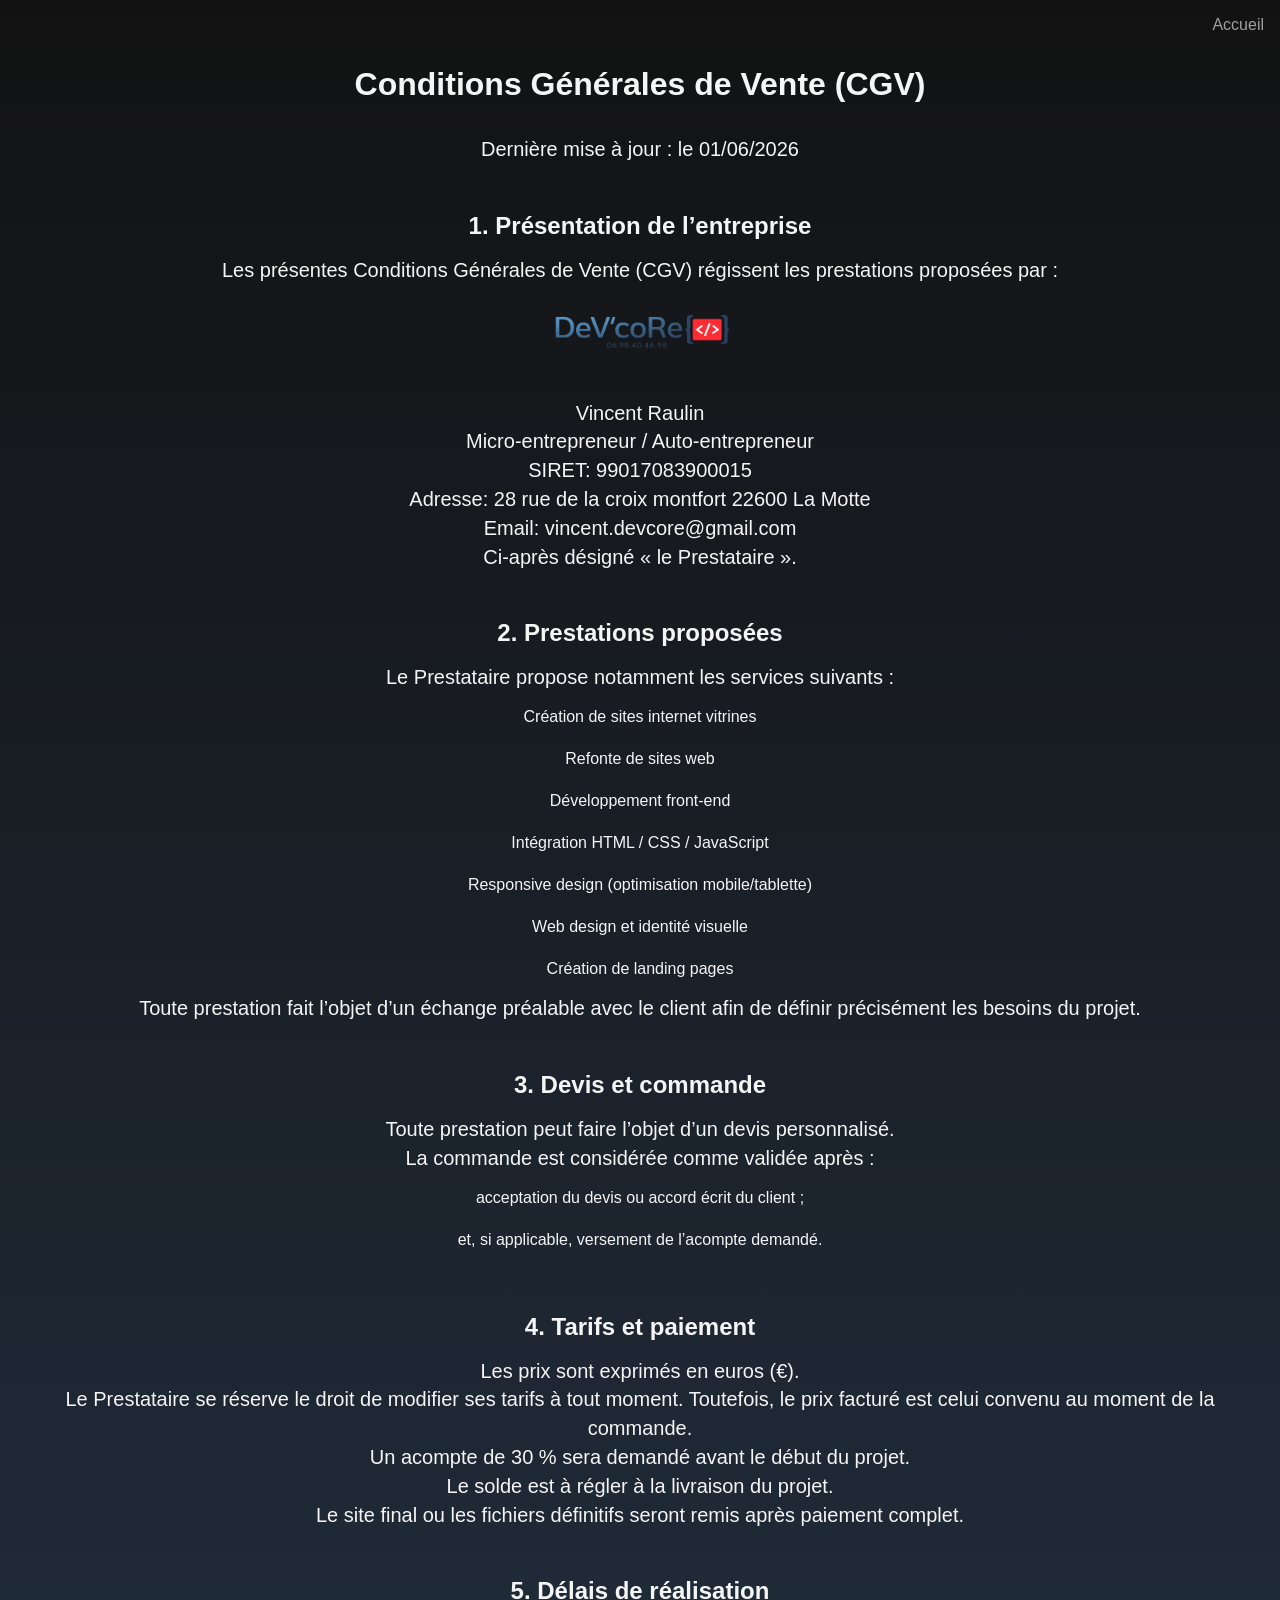
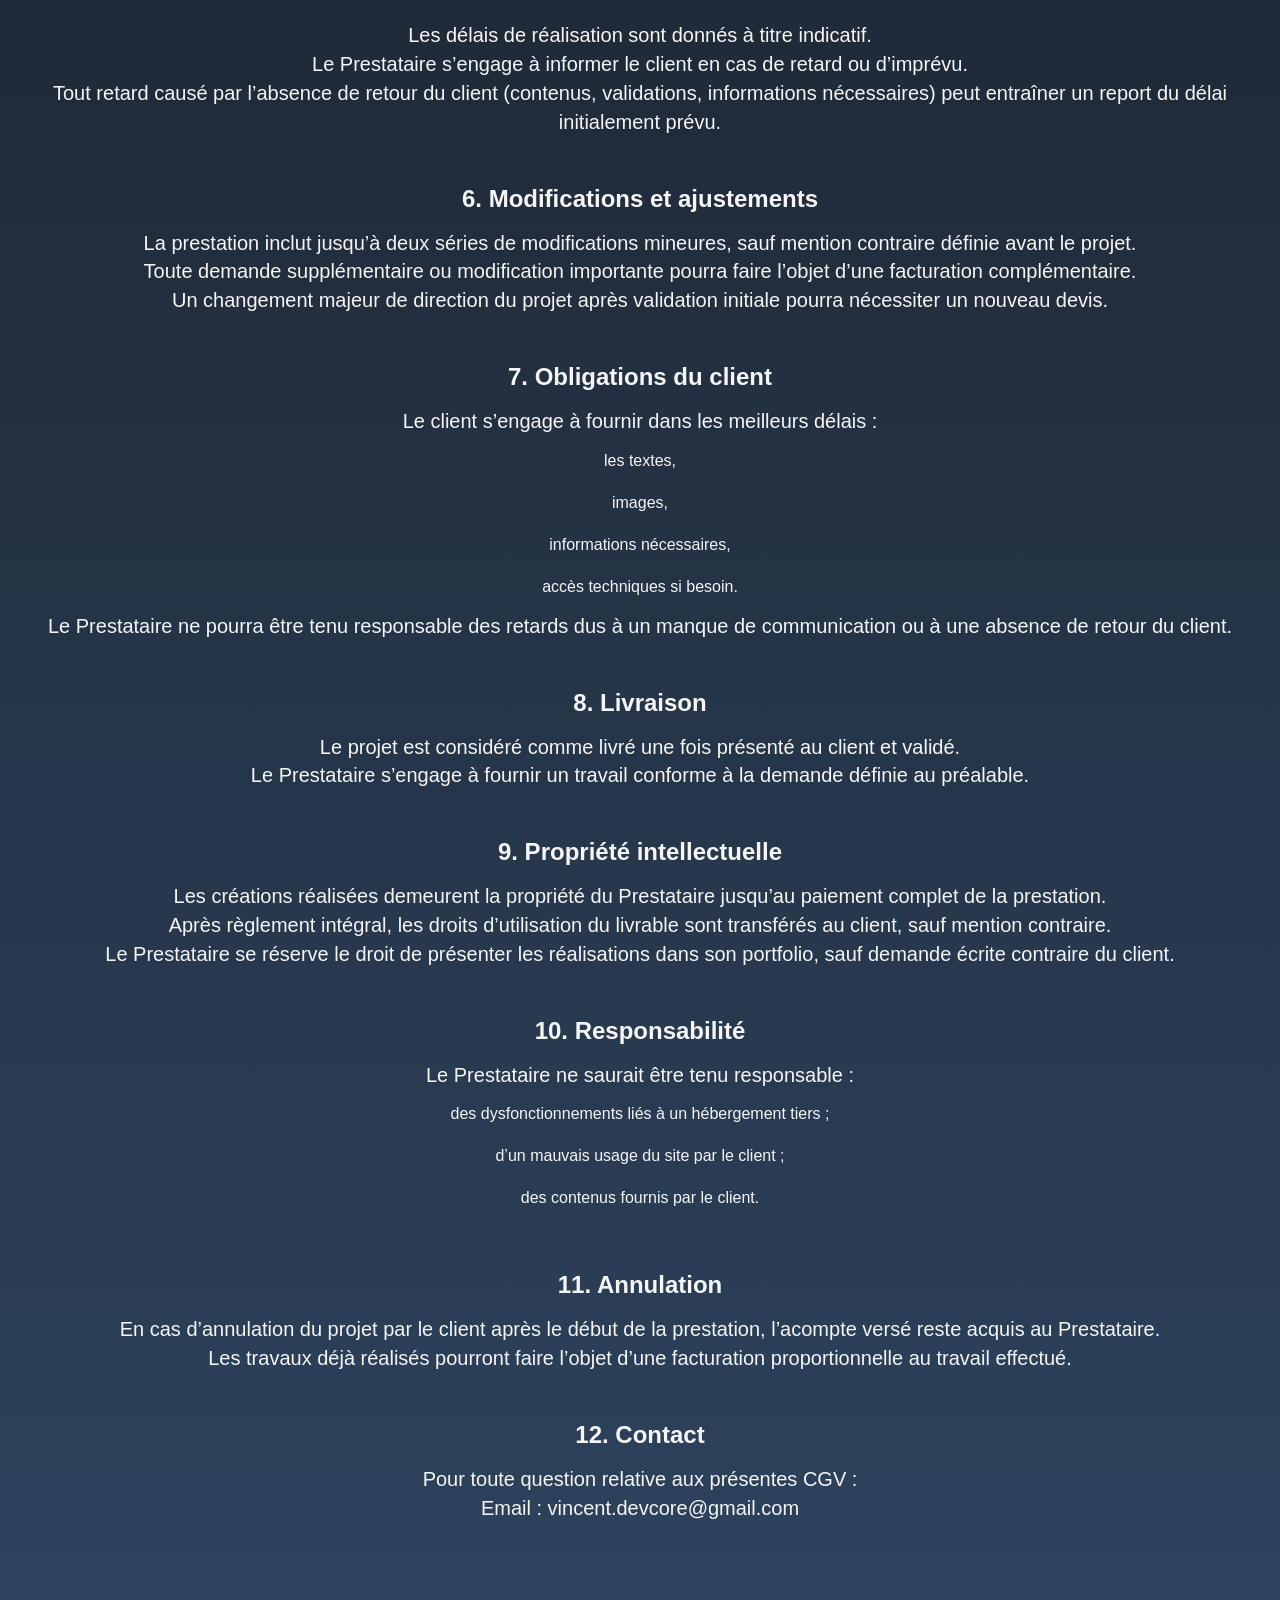
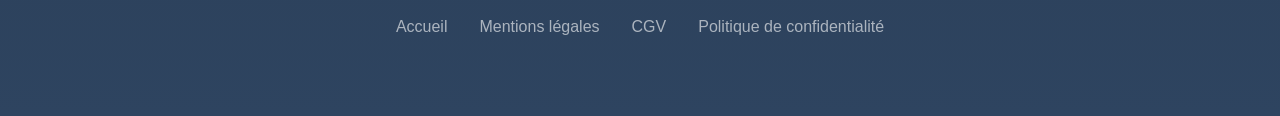
<file: cgv.html>
<!doctype html>
<html lang="fr">
  <head>
    <meta charset="UTF-8" />
    <meta name="viewport" content="width=device-width, initial-scale=1.0" />
    <link rel="stylesheet" href="./css/root.css" />
    <link rel="stylesheet" href="./css/style.css" />
    <link rel="stylesheet" href="./css/mentions-legal.css" />
    <link rel="stylesheet" href="./css/footer.css" />
    <title>Conditions Générales de Vente (CGV)</title>
  </head>
  <body>
    <a href="./index.html">Accueil</a>
    <h1>Conditions Générales de Vente (CGV)</h1>
    <p>Dernière mise à jour : le 01/06/2026</p>
    <div>
      <h2>1. Présentation de l’entreprise</h2>
      <p>
        Les présentes Conditions Générales de Vente (CGV) régissent les
        prestations proposées par :
      </p>
      <div class="box-logo">
        <img class="logo" src="./img/logoDevCore.png" alt="logo" />
      </div>

      <p>Vincent Raulin</p>
      <p>Micro-entrepreneur / Auto-entrepreneur</p>
      <p>SIRET: 99017083900015</p>
      <p>Adresse: 28 rue de la croix montfort 22600 La Motte</p>
      <p>Email: vincent.devcore@gmail.com</p>
      <p>Ci-après désigné « le Prestataire ».</p>
    </div>
    <div>
      <h2>2. Prestations proposées</h2>
      <p>Le Prestataire propose notamment les services suivants :</p>
      <ul>
        <li>Création de sites internet vitrines</li>
        <li>Refonte de sites web</li>
        <li>Développement front-end</li>
        <li>Intégration HTML / CSS / JavaScript</li>
        <li>Responsive design (optimisation mobile/tablette)</li>
        <li>Web design et identité visuelle</li>
        <li>Création de landing pages</li>
      </ul>
      <p>
        Toute prestation fait l’objet d’un échange préalable avec le client afin
        de définir précisément les besoins du projet.
      </p>
    </div>
    <div>
      <h2>3. Devis et commande</h2>
      <p>Toute prestation peut faire l’objet d’un devis personnalisé.</p>
      <p>La commande est considérée comme validée après :</p>
      <ul>
        <li>acceptation du devis ou accord écrit du client ;</li>
        <li>et, si applicable, versement de l’acompte demandé.</li>
      </ul>
    </div>
    <div>
      <h2>4. Tarifs et paiement</h2>
      <p>Les prix sont exprimés en euros (€).</p>
      <p>
        Le Prestataire se réserve le droit de modifier ses tarifs à tout moment.
        Toutefois, le prix facturé est celui convenu au moment de la commande.
      </p>
      <p>Un acompte de 30 % sera demandé avant le début du projet.</p>
      <p>Le solde est à régler à la livraison du projet.</p>
      <p>
        Le site final ou les fichiers définitifs seront remis après paiement
        complet.
      </p>
    </div>
    <div>
      <h2>5. Délais de réalisation</h2>
      <p>Les délais de réalisation sont donnés à titre indicatif.</p>
      <p>
        Le Prestataire s’engage à informer le client en cas de retard ou
        d’imprévu.
      </p>
      <p>
        Tout retard causé par l’absence de retour du client (contenus,
        validations, informations nécessaires) peut entraîner un report du délai
        initialement prévu.
      </p>
    </div>
    <div>
      <h2>6. Modifications et ajustements</h2>
      <p>
        La prestation inclut jusqu’à deux séries de modifications mineures, sauf
        mention contraire définie avant le projet.
      </p>
      <p>
        Toute demande supplémentaire ou modification importante pourra faire
        l’objet d’une facturation complémentaire.
      </p>
      <p>
        Un changement majeur de direction du projet après validation initiale
        pourra nécessiter un nouveau devis.
      </p>
    </div>
    <div>
      <h2>7. Obligations du client</h2>
      <p>Le client s’engage à fournir dans les meilleurs délais :</p>
      <ul>
        <li>les textes,</li>
        <li>images,</li>
        <li>informations nécessaires,</li>
        <li>accès techniques si besoin.</li>
      </ul>
      <p>
        Le Prestataire ne pourra être tenu responsable des retards dus à un
        manque de communication ou à une absence de retour du client.
      </p>
    </div>
    <div>
      <h2>8. Livraison</h2>
      <p>
        Le projet est considéré comme livré une fois présenté au client et
        validé.
      </p>
      <p>
        Le Prestataire s’engage à fournir un travail conforme à la demande
        définie au préalable.
      </p>
    </div>
    <div>
      <h2>9. Propriété intellectuelle</h2>
      <p>
        Les créations réalisées demeurent la propriété du Prestataire jusqu’au
        paiement complet de la prestation.
      </p>
      <p>
        Après règlement intégral, les droits d’utilisation du livrable sont
        transférés au client, sauf mention contraire.
      </p>
      <p>
        Le Prestataire se réserve le droit de présenter les réalisations dans
        son portfolio, sauf demande écrite contraire du client.
      </p>
    </div>
    <div>
      <h2>10. Responsabilité</h2>
      <p>Le Prestataire ne saurait être tenu responsable :</p>
      <ul>
        <li>des dysfonctionnements liés à un hébergement tiers ;</li>
        <li>d’un mauvais usage du site par le client ;</li>
        <li>des contenus fournis par le client.</li>
      </ul>
    </div>
    <div>
      <h2>11. Annulation</h2>
      <p>
        En cas d’annulation du projet par le client après le début de la
        prestation, l’acompte versé reste acquis au Prestataire.
      </p>
      <p>
        Les travaux déjà réalisés pourront faire l’objet d’une facturation
        proportionnelle au travail effectué.
      </p>
    </div>
    <div>
      <h2>12. Contact</h2>
      <p>Pour toute question relative aux présentes CGV :</p>
      <p>Email : vincent.devcore@gmail.com</p>
    </div>
    <footer class="footer-nav">
      <a href="./index.html">Accueil</a>
      <a href="./mentions-legal.html">Mentions légales</a>
      <a href="./cgv.html">CGV</a>
      <a href="./politique-de-confidentialite.html"
        >Politique de confidentialité</a
      >
    </footer>
  </body>
</html>
</file>
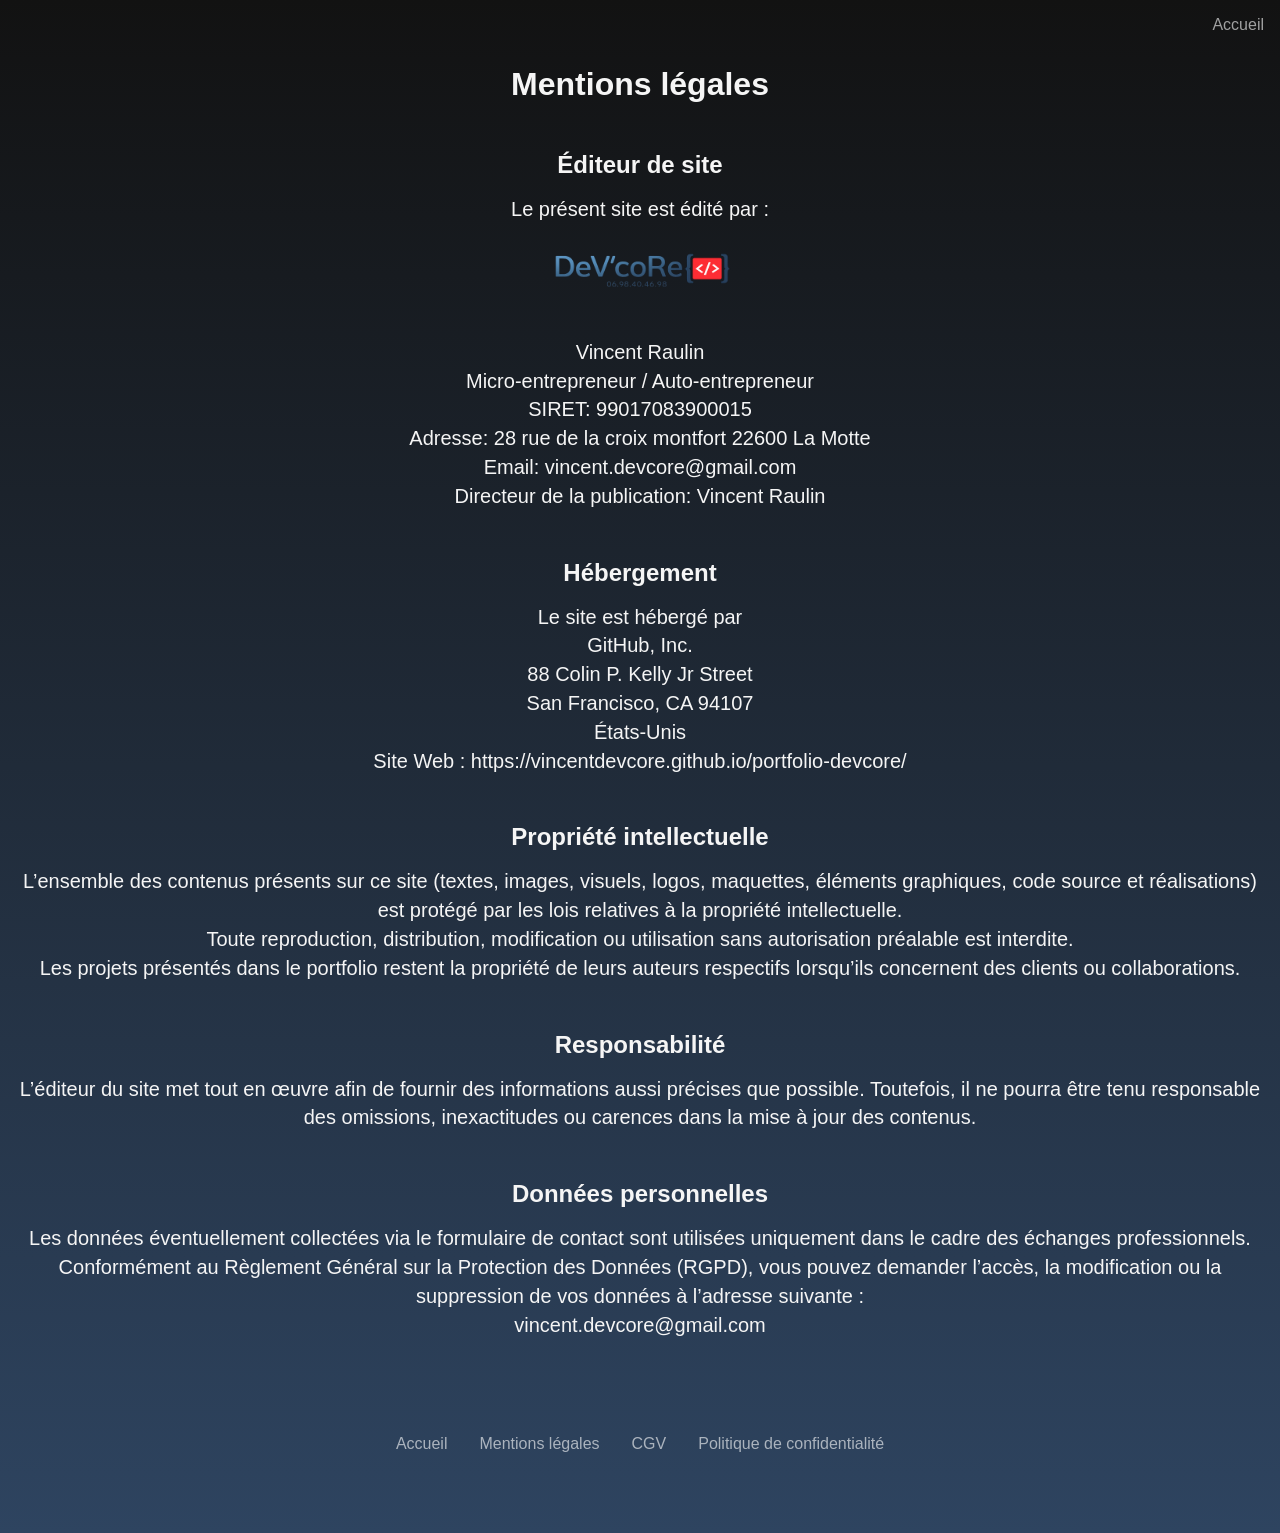
<file: mentions-legal.html>
<!doctype html>
<html lang="fr">
  <head>
    <meta charset="UTF-8" />
    <meta name="viewport" content="width=device-width, initial-scale=1.0" />
    <link rel="stylesheet" href="./css/root.css" />
    <link rel="stylesheet" href="./css/style.css" />
    <link rel="stylesheet" href="./css/mentions-legal.css" />
    <link rel="stylesheet" href="./css/footer.css" />

    <title>Mentions légales</title>
  </head>
  <body>
    <a href="./index.html">Accueil</a>
    <h1>Mentions légales</h1>
    <div>
      <h2>Éditeur de site</h2>
      <p>Le présent site est édité par :</p>
      <div class="box-logo">
        <img class="logo" src="./img/logoDevCore.png" alt="logo" />
      </div>

      <p>Vincent Raulin</p>
      <p>Micro-entrepreneur / Auto-entrepreneur</p>
      <p>SIRET: 99017083900015</p>
      <p>Adresse: 28 rue de la croix montfort 22600 La Motte</p>
      <p>Email: vincent.devcore@gmail.com</p>
      <p>Directeur de la publication: Vincent Raulin</p>
    </div>
    <div>
      <h2>Hébergement</h2>
      <p>Le site est hébergé par</p>
      <p>GitHub, Inc.</p>
      <p>88 Colin P. Kelly Jr Street</p>
      <p>San Francisco, CA 94107</p>
      <p>États-Unis</p>

      <p>Site Web : https://vincentdevcore.github.io/portfolio-devcore/</p>
    </div>
    <div>
      <h2>Propriété intellectuelle</h2>
      <p>
        L’ensemble des contenus présents sur ce site (textes, images, visuels,
        logos, maquettes, éléments graphiques, code source et réalisations) est
        protégé par les lois relatives à la propriété intellectuelle.
      </p>
      <p>
        Toute reproduction, distribution, modification ou utilisation sans
        autorisation préalable est interdite.
      </p>
      <p>
        Les projets présentés dans le portfolio restent la propriété de leurs
        auteurs respectifs lorsqu’ils concernent des clients ou collaborations.
      </p>
    </div>
    <div>
      <h2>Responsabilité</h2>
      <p>
        L’éditeur du site met tout en œuvre afin de fournir des informations
        aussi précises que possible. Toutefois, il ne pourra être tenu
        responsable des omissions, inexactitudes ou carences dans la mise à jour
        des contenus.
      </p>
    </div>
    <div>
      <h2>Données personnelles</h2>
      <p>
        Les données éventuellement collectées via le formulaire de contact sont
        utilisées uniquement dans le cadre des échanges professionnels.
      </p>
      <p>
        Conformément au Règlement Général sur la Protection des Données (RGPD),
        vous pouvez demander l’accès, la modification ou la suppression de vos
        données à l’adresse suivante :
      </p>
      <p>vincent.devcore@gmail.com</p>
    </div>
    <footer class="footer-nav">
      <a href="./index.html">Accueil</a>
      <a href="./mentions-legal.html">Mentions légales</a>
      <a href="./cgv.html">CGV</a>
      <a href="./politique-de-confidentialite.html"
        >Politique de confidentialité</a
      >
    </footer>
  </body>
</html>
</file>
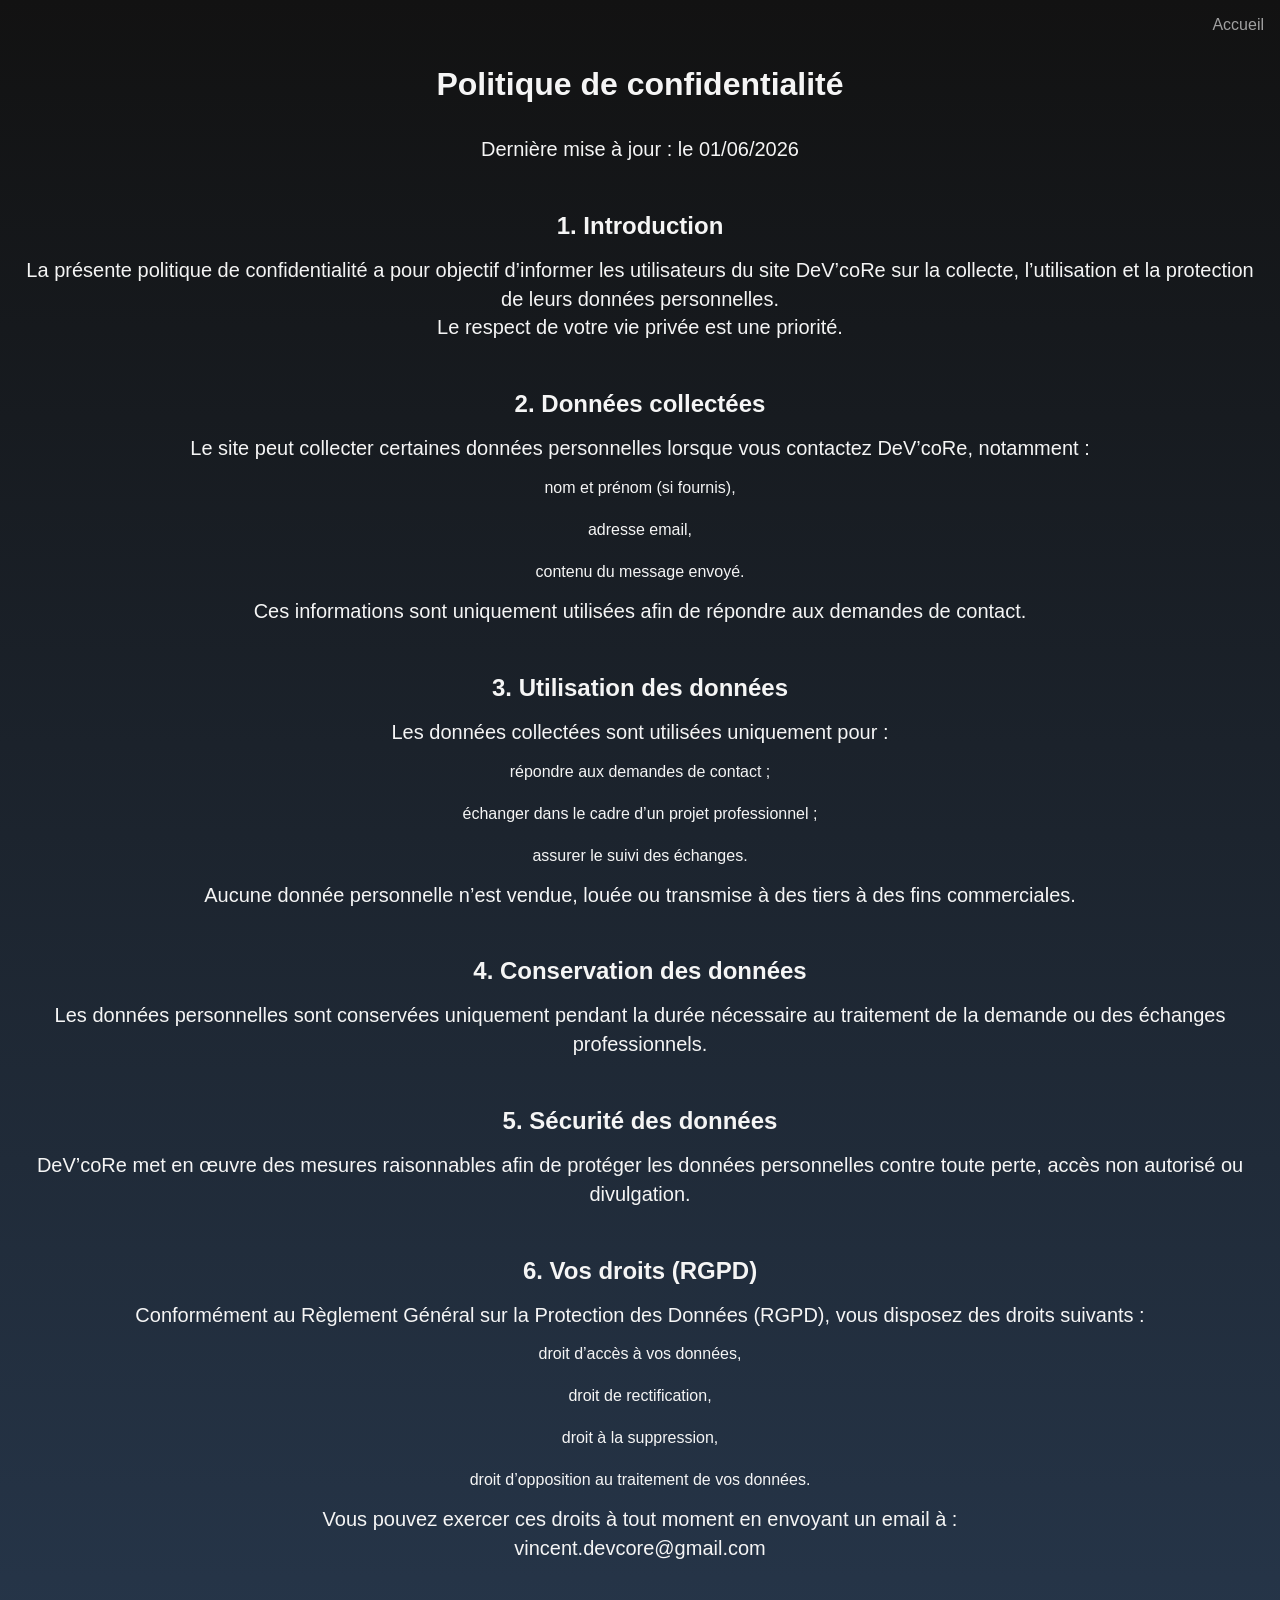
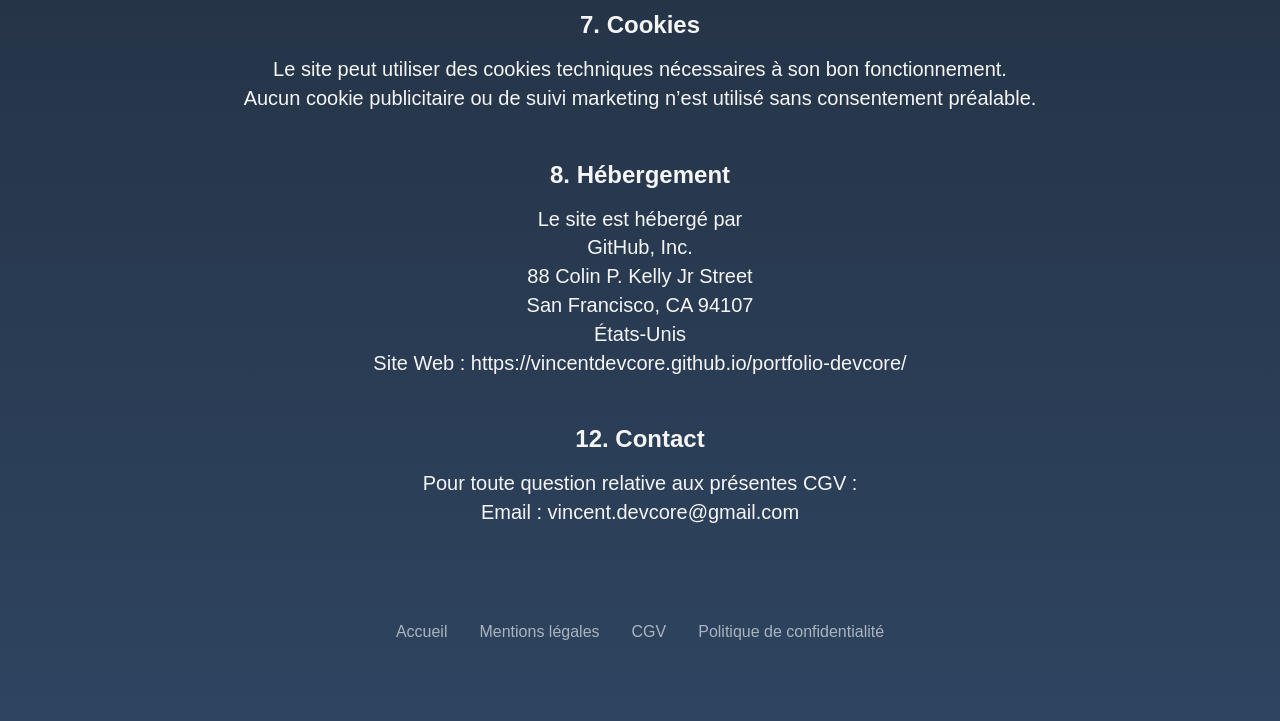
<file: politique-de-confidentialite.html>
<!doctype html>
<html lang="fr">
  <head>
    <meta charset="UTF-8" />
    <meta name="viewport" content="width=device-width, initial-scale=1.0" />
    <link rel="stylesheet" href="./css/root.css" />
    <link rel="stylesheet" href="./css/style.css" />
    <link rel="stylesheet" href="./css/mentions-legal.css" />
    <link rel="stylesheet" href="./css/footer.css" />
    <title>Politique de confidentialité</title>
  </head>
  <body>
    <a href="./index.html">Accueil</a>
    <h1>Politique de confidentialité</h1>
    <p>Dernière mise à jour : le 01/06/2026</p>
    <div>
      <h2>1. Introduction</h2>
      <p>
        La présente politique de confidentialité a pour objectif d’informer les
        utilisateurs du site DeV’coRe sur la collecte, l’utilisation et la
        protection de leurs données personnelles.
      </p>
      <p>Le respect de votre vie privée est une priorité.</p>
    </div>
    <div>
      <h2>2. Données collectées</h2>
      <p>
        Le site peut collecter certaines données personnelles lorsque vous
        contactez DeV’coRe, notamment :
      </p>
      <ul>
        <li>nom et prénom (si fournis),</li>
        <li>adresse email,</li>
        <li>contenu du message envoyé.</li>
      </ul>
      <p>
        Ces informations sont uniquement utilisées afin de répondre aux demandes
        de contact.
      </p>
    </div>
    <div>
      <h2>3. Utilisation des données</h2>
      <p>Les données collectées sont utilisées uniquement pour :</p>
      <ul>
        <li>répondre aux demandes de contact ;</li>
        <li>échanger dans le cadre d’un projet professionnel ;</li>
        <li>assurer le suivi des échanges.</li>
      </ul>
      <p>
        Aucune donnée personnelle n’est vendue, louée ou transmise à des tiers à
        des fins commerciales.
      </p>
    </div>
    <div>
      <h2>4. Conservation des données</h2>
      <p>
        Les données personnelles sont conservées uniquement pendant la durée
        nécessaire au traitement de la demande ou des échanges professionnels.
      </p>
    </div>
    <div>
      <h2>5. Sécurité des données</h2>
      <p>
        DeV’coRe met en œuvre des mesures raisonnables afin de protéger les
        données personnelles contre toute perte, accès non autorisé ou
        divulgation.
      </p>
    </div>
    <div>
      <h2>6. Vos droits (RGPD)</h2>
      <p>
        Conformément au Règlement Général sur la Protection des Données (RGPD),
        vous disposez des droits suivants :
      </p>
      <ul>
        <li>droit d’accès à vos données,</li>
        <li>droit de rectification,</li>
        <li>droit à la suppression,</li>
        <li>droit d’opposition au traitement de vos données.</li>
      </ul>
      <p>
        Vous pouvez exercer ces droits à tout moment en envoyant un email à :
      </p>
      <p>vincent.devcore@gmail.com</p>
    </div>
    <div>
      <h2>7. Cookies</h2>
      <p>
        Le site peut utiliser des cookies techniques nécessaires à son bon
        fonctionnement.
      </p>
      <p>
        Aucun cookie publicitaire ou de suivi marketing n’est utilisé sans
        consentement préalable.
      </p>
    </div>
    <div>
      <h2>8. Hébergement</h2>
      <p>Le site est hébergé par</p>
      <p>GitHub, Inc.</p>
      <p>88 Colin P. Kelly Jr Street</p>
      <p>San Francisco, CA 94107</p>
      <p>États-Unis</p>
      <p>Site Web : https://vincentdevcore.github.io/portfolio-devcore/</p>
    </div>
    <div>
      <h2>12. Contact</h2>
      <p>Pour toute question relative aux présentes CGV :</p>
      <p>Email : vincent.devcore@gmail.com</p>
    </div>
    <footer class="footer-nav">
      <a href="./index.html">Accueil</a>
      <a href="./mentions-legal.html">Mentions légales</a>
      <a href="./cgv.html">CGV</a>
      <a href="./politique-de-confidentialite.html"
        >Politique de confidentialité</a
      >
    </footer>
  </body>
</html>
</file>
<file: css/root.css>
:root {
  --background-body: linear-gradient(#121212, #2e4460);
  --background-about: linear-gradient(to right, #121212, #2e4460);
  --background--inverse: linear-gradient(to left, #121212, #2e4460);
  --background-btn: #092355;
  --color-text-first: #f5f5f5;

  --color-text-secondary: #b8b8b8;
  --box-shadows: 10px 5px 5px #121212;
  --border: solid 1px #818181;
  --hover-li: #092455;
  --text-shadow: 0 0 1em blue, 0 0 0.2em blue;

  --radius-sm: 10px;
  --radius-lg: 15px;
}
</file>
<file: css/style.css>
* {
  margin: 0;
  padding: 0;
  box-sizing: border-box;
}

html {
  scroll-behavior: smooth;
}

body {
  font-family: "Sora", sans-serif;
  background: var(--background-body);
  color: var(--color-text-first);
}

body p {
  font-size: 20px;
}

a {
  text-decoration: none;
  color: var(--color-text-first);
}
.testimonial {
  margin: 5rem 2rem;
  text-align: center;
}

.testimonial-card {
  /* max-width: 800px; */
  margin: 2rem auto;
  padding: 3rem;

  background: var(--background-body);

  border-top: var(--border);
  border-left: var(--border);
  border-radius: var(--radius-lg);

  box-shadow: var(--box-shadows);
}

.testimonial-card h2 {
  padding: 2rem;
}

.testimonial-text {
  font-size: 22px;
  line-height: 1.8;
  font-style: italic;
}

.testimonial-author {
  display: block;
  margin-top: 2rem;
  opacity: 0.7;
}
</file>
<file: css/mentions-legal.css>
body {
  min-height: 100vh;
  display: flex;
  justify-content: center;
  flex-direction: column;
  text-align: center;
  gap: 2rem;
  padding: 1rem;
}

body p {
  line-height: 1.8rem;
}

a {
  display: flex;
  flex-direction: row-reverse;
  text-decoration: none;
  color: white;
  opacity: 0.6;

  transition: 0.3s ease;
}
a:hover {
  opacity: 1;
}
.box-logo {
  display: flex;
  justify-content: center;
  align-items: center;

  width: 100%;
  height: 50px;
  margin: 2rem auto;
}

.logo {
  width: 100%;
  max-width: 300px;
  height: auto;
}
div h2 {
  padding: 1rem;
}
ul {
  list-style: none;
}
ul li {
  padding: 0.5rem;
  margin: 0.5rem;
}
</file>
<file: css/footer.css>
.footer-nav {
  display: flex;
  justify-content: center;
  gap: 2rem;

  margin: 4rem;
}

.footer-nav a {
  text-decoration: none;
  color: white;
  opacity: 0.6;

  transition: 0.3s ease;
}

.footer-nav a:hover {
  opacity: 1;
}
</file>
